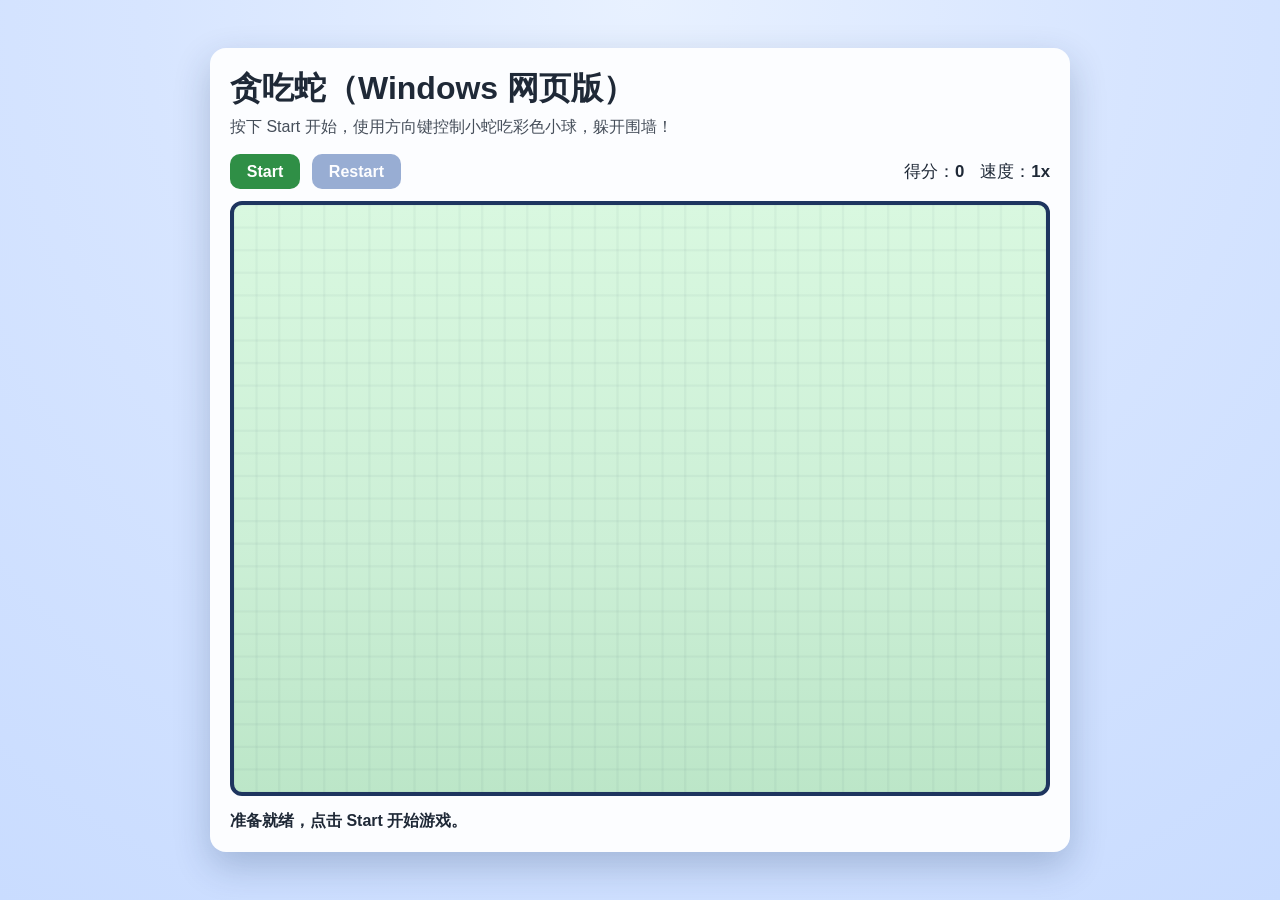
<file: index.html>
<!DOCTYPE html>
<html lang="zh-CN">
  <head>
    <meta charset="UTF-8" />
    <meta name="viewport" content="width=device-width, initial-scale=1.0" />
    <title>贪吃蛇小游戏</title>
    <link rel="stylesheet" href="styles.css" />
  </head>
  <body>
    <main class="game-shell">
      <h1>贪吃蛇（Windows 网页版）</h1>
      <p class="hint">按下 Start 开始，使用方向键控制小蛇吃彩色小球，躲开围墙！</p>
      <section class="toolbar">
        <button id="startBtn" type="button">Start</button>
        <button id="restartBtn" type="button" disabled>Restart</button>
        <div class="status">
          <span>得分：<strong id="score">0</strong></span>
          <span>速度：<strong id="speed">1x</strong></span>
        </div>
      </section>
      <canvas id="gameCanvas" width="720" height="520" aria-label="贪吃蛇游戏画布"></canvas>
      <p id="message" class="message">准备就绪，点击 Start 开始游戏。</p>
    </main>

    <script src="script.js"></script>
  </body>
</html>
</file>
<file: styles.css>
:root {
  --bg: #f5f8ff;
  --panel: #ffffff;
  --primary: #2f8f46;
  --primary-dark: #1d6c33;
  --danger: #c93030;
  --text: #1f2937;
}

* {
  box-sizing: border-box;
}

body {
  margin: 0;
  min-height: 100vh;
  display: grid;
  place-items: center;
  font-family: "Segoe UI", "Microsoft YaHei", sans-serif;
  background: radial-gradient(circle at top, #e8f1ff, #d7e5ff 45%, #c9dcff 100%);
  color: var(--text);
}

.game-shell {
  width: min(860px, 96vw);
  padding: 1rem 1.25rem 1.25rem;
  border-radius: 16px;
  background: color-mix(in srgb, var(--panel), #edf4ff 18%);
  box-shadow: 0 14px 36px rgba(20, 50, 90, 0.24);
}

h1 {
  margin: 0.2rem 0 0.35rem;
}

.hint {
  margin: 0 0 1rem;
  opacity: 0.82;
}

.toolbar {
  display: flex;
  flex-wrap: wrap;
  align-items: center;
  gap: 0.75rem;
  margin-bottom: 0.75rem;
}

button {
  border: 0;
  border-radius: 10px;
  padding: 0.55rem 1.05rem;
  font-size: 1rem;
  font-weight: 700;
  cursor: pointer;
  transition: transform 0.08s ease, opacity 0.2s ease;
}

button:active {
  transform: translateY(1px);
}

#startBtn {
  background: var(--primary);
  color: #fff;
}

#startBtn:hover {
  background: var(--primary-dark);
}

#restartBtn {
  background: #214d9f;
  color: #fff;
}

button:disabled {
  opacity: 0.45;
  cursor: not-allowed;
}

.status {
  margin-left: auto;
  display: flex;
  gap: 1rem;
  font-size: 1.05rem;
}

canvas {
  width: 100%;
  height: auto;
  border: 4px solid #1e355f;
  border-radius: 12px;
  background: linear-gradient(180deg, #d9f8e0, #ccefd6 58%, #bce6c8);
}

.message {
  margin: 0.7rem 0 0;
  font-weight: 600;
}

.message.over {
  color: var(--danger);
}
</file>
